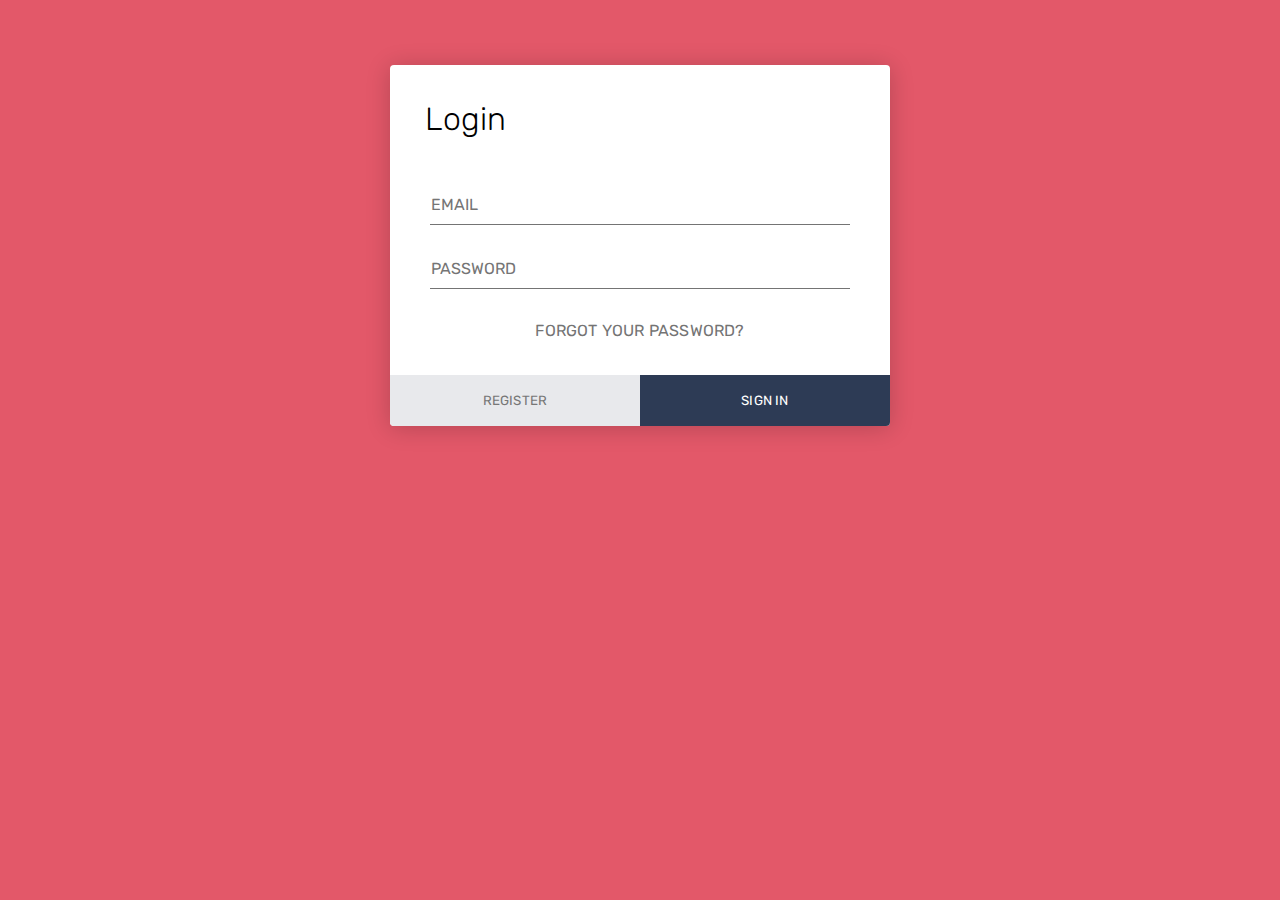
<file: login/index.html>
<!DOCTYPE html>
<html lang="en" >
<head>
  <meta charset="UTF-8">
  <title>Simple Login Form Example</title>
  <link rel='stylesheet' href='https://fonts.googleapis.com/css?family=Rubik:400,700'><link rel="stylesheet" href="./style.css">

</head>
<body>
<!-- partial:index.partial.html -->
<div class="login-form">
  <form>
    <h1>Login</h1>
    <div class="content">
      <div class="input-field">
        <input type="email" placeholder="Email" autocomplete="nope">
      </div>
      <div class="input-field">
        <input type="password" placeholder="Password" autocomplete="new-password">
      </div>
      <a href="#" class="link">Forgot Your Password?</a>
    </div>
    <div class="action">
      <button>Register</button>
      <button>Sign in</button>
    </div>
  </form>
</div>
<!-- partial -->
  <script  src="./script.js"></script>

</body>
</html>
</file>
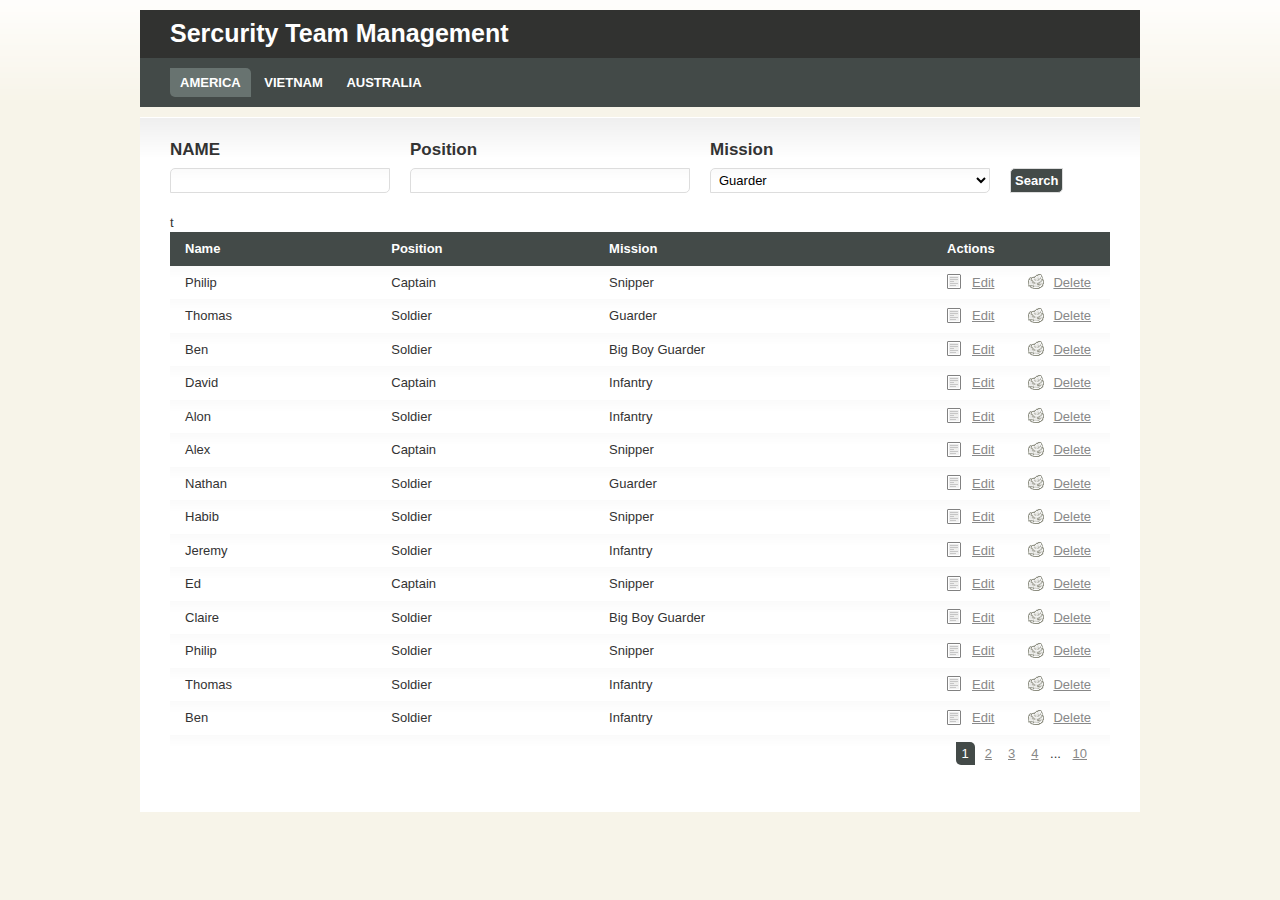
<file: adminsercuritymanagement/admin.html>
<!DOCTYPE html PUBLIC "-//W3C//DTD XHTML 1.0 Strict//EN"
	"http://www.w3.org/TR/xhtml1/DTD/xhtml1-strict.dtd">
<html xmlns="http://www.w3.org/1999/xhtml" xml:lang="en" lang="en">
	<head>
		<meta http-equiv="Content-type" content="text/html; charset=utf-8" />
		<title>Admin</title>
		<link rel="stylesheet" href="css/960.css" type="text/css" media="screen" charset="utf-8" />
		<link rel="stylesheet" href="css/template.css" type="text/css" media="screen" charset="utf-8" />
		<link rel="stylesheet" href="css/colour.css" type="text/css" media="screen" charset="utf-8" />
	</head>
	<body>
		
					<h1 id="head">Sercurity Team Management</h1>
		
		<ul id="navigation">
			<li><span class="active">AMERICA</span></li>
			<li><a href="#">VIETNAM</a></li>
			<li><a href="#">AUSTRALIA</a></li>
		</ul>
		
			<div id="content" class="container_16 clearfix">
				<div class="grid_4">
					<p>
						<label>NAME<small></small></label>
						<input type="text" />
					</p>
				</div>
				<div class="grid_5">
					<p>
						<label>Position</label>
						<input type="text" />
					</p>
				</div>
				<div class="grid_5">
					<p>
						<label>Mission</label>
						<select>
							<option>Guarder</option>
							<option>Snipper</option>
							<option>Infantry</option>
							<option>Big Boy Guarder</option>
						</select>
					</p>
				</div>
				<div class="grid_2">
					<p>
						<label>&nbsp;</label>
						<input type="submit" value="Search" />
					</p>
				</div>
				<div class="grid_16">
					<table>
						<thead>
							<tr>
								<th>Name</th>
								<th>Position</th>
								<th>Mission</th>
								<th colspan="2" width="10%">Actions</th>
							</tr>
						</thead>
						<tfoot>
							<tr>
								<td colspan="5" class="pagination">
									<span class="active curved">1</span><a href="#" class="curved">2</a><a href="#" class="curved">3</a><a href="#" class="curved">4</a> ... <a href="#" class="curved">10</a>
								</td>
							</tr>
						</tfoot>
						<tbody>
							<tr>
								<td>Philip</td>
								<td>Captain</td>
								<td>Snipper</td>
								<td><a href="#" class="edit">Edit</a></td>
								<td><a href="#" class="delete">Delete</a></td>
							</tr>
							<tr class="alt">
								<td>Thomas</td>
								<td>Soldier</td>
								<td>Guarder</td>
								<td><a href="#" class="edit">Edit</a></td>
								<td><a href="#" class="delete">Delete</a></td>
							</tr>
							<tr>
								<td>Ben</td>
								<td>Soldier</td>
								<td>Big Boy Guarder</td>
								<td><a href="#" class="edit">Edit</a></td>
								<td><a href="#" class="delete">Delete</a></td>
							</tr>
							<tr class="alt">
								<td>David</td>
								<td>Captain</td>
								<td>Infantry</td>
								<td><a href="#" class="edit">Edit</a></td>
								<td><a href="#" class="delete">Delete</a></td>
							</tr>
							<tr>
								<td>Alon</td>
								<td>Soldier</td>
								<td>Infantry</td>
								<td><a href="#" class="edit">Edit</a></td>
								<td><a href="#" class="delete">Delete</a></td>
							</tr>
							<tr class="alt">
								<td>Alex</td>
								<td>Captain</td>
								<td>Snipper</td>
								<td><a href="#" class="edit">Edit</a></td>
								<td><a href="#" class="delete">Delete</a></td>
							</tr>
							<tr>
								<td>Nathan</td>
								<td>Soldier</td>
								<td>Guarder</td>t
								<td><a href="#" class="edit">Edit</a></td>
								<td><a href="#" class="delete">Delete</a></td>
							</tr>
							<tr class="alt">
								<td>Habib</td>
								<td>Soldier</td>
								<td>Snipper</td>
								<td><a href="#" class="edit">Edit</a></td>
								<td><a href="#" class="delete">Delete</a></td>
							</tr>
							<tr>
								<td>Jeremy</td>
								<td>Soldier</td>
								<td>Infantry</td>
								<td><a href="#" class="edit">Edit</a></td>
								<td><a href="#" class="delete">Delete</a></td>
							</tr>
							<tr class="alt">
								<td>Ed</td>
								<td>Captain</td>
								<td>Snipper</td>
								<td><a href="#" class="edit">Edit</a></td>
								<td><a href="#" class="delete">Delete</a></td>
							</tr>
							<tr class="alt">
								<td>Claire</td>
								<td>Soldier	</td>
								<td>Big Boy Guarder</td>
								<td><a href="#" class="edit">Edit</a></td>
								<td><a href="#" class="delete">Delete</a></td>
							</tr>
							<tr>
								<td>Philip</td>
								<td>Soldier</td>
								<td>Snipper</td>
								<td><a href="#" class="edit">Edit</a></td>
								<td><a href="#" class="delete">Delete</a></td>
							</tr>
							<tr class="alt">
								<td>Thomas</td>
								<td>Soldier</td>
								<td>Infantry</td>
								<td><a href="#" class="edit">Edit</a></td>
								<td><a href="#" class="delete">Delete</a></td>
							</tr>
							<tr>
								<td>Ben</td>
								<td>Soldier</td>
								<td>Infantry</td>
								<td><a href="#" class="edit">Edit</a></td>
								<td><a href="#" class="delete">Delete</a></td>
							</tr>
						</tbody>
					</table>
				</div>
			</div>
		
		</div>
	</body>
</html>
</file>
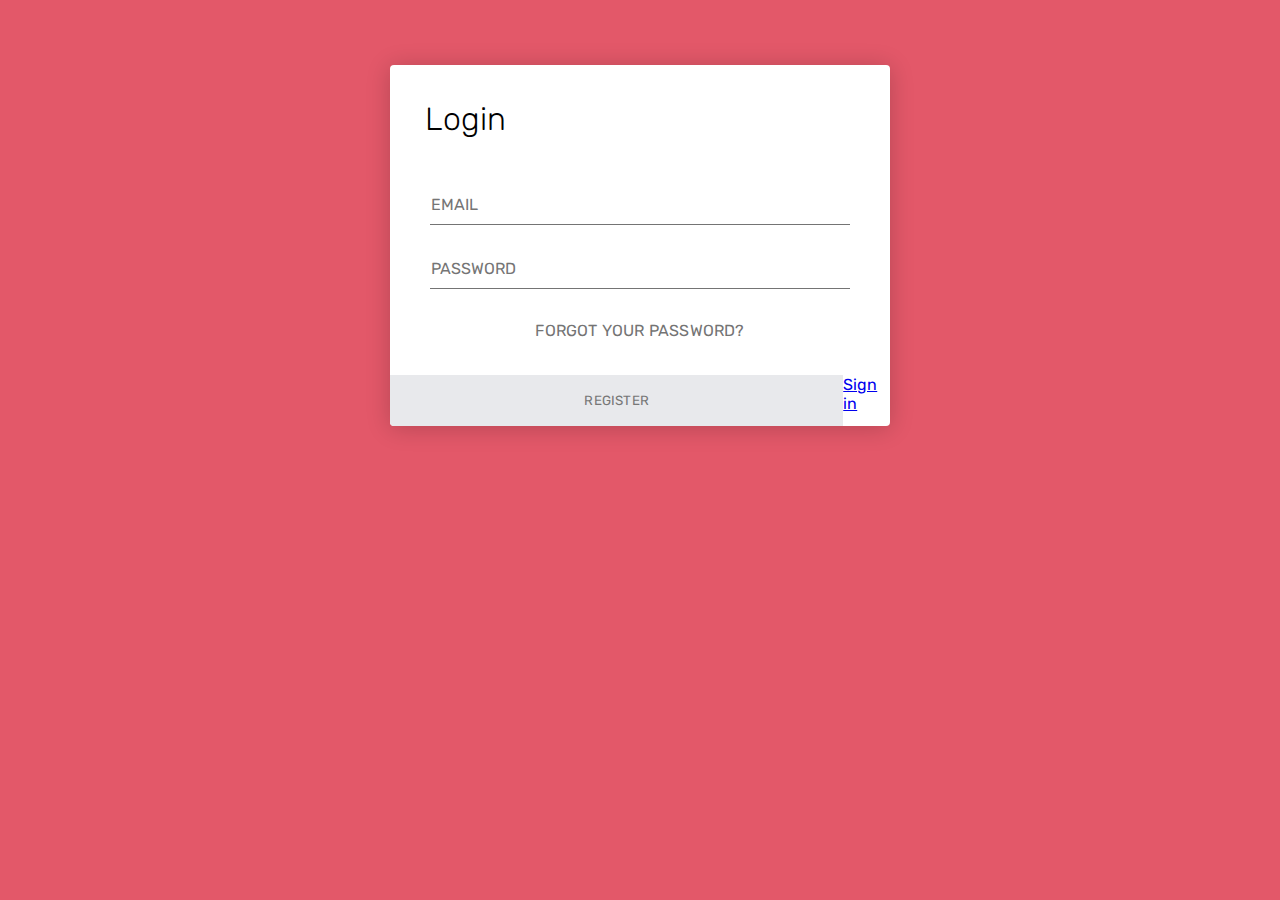
<file: login/login.html>
<!DOCTYPE html>
<html lang="en" >
<head>
  <meta charset="UTF-8">
  <title>Sercurity Adminator</title>
  <link rel='stylesheet' href='https://fonts.googleapis.com/css?family=Rubik:400,700'><link rel="stylesheet" href="./style.css">
  <link href="https://cdn.jsdelivr.net/npm/bootstrap@5.2.0-beta1/dist/css/bootstrap.min.css" rel="stylesheet" integrity="sha384-0evHe/X+R7YkIZDRvuzKMRqM+OrBnVFBL6DOitfPri4tjfHxaWutUpFmBp4vmVor" crossorigin="anonymous">
</head>
<body>
<div class="login-form">
  <form>
    <h1>Login</h1>
    <div class="content">
      <div class="input-field">
        <input type="email" placeholder="Email" autocomplete="nope">
      </div>
      <div class="input-field">
        <input type="password" placeholder="Password" autocomplete="new-password">
      </div>
      <a href="#" class="link">Forgot Your Password?</a>
    </div>
    <div class="action">
      <button>Register</button>
      <a href="../adminsercuritymanagement/admin.html" class="btn btn-primary">Sign in</a>
    </div>
  </form>
</div>
  <script  src="./script.js"></script>

</body>
</html>
</file>
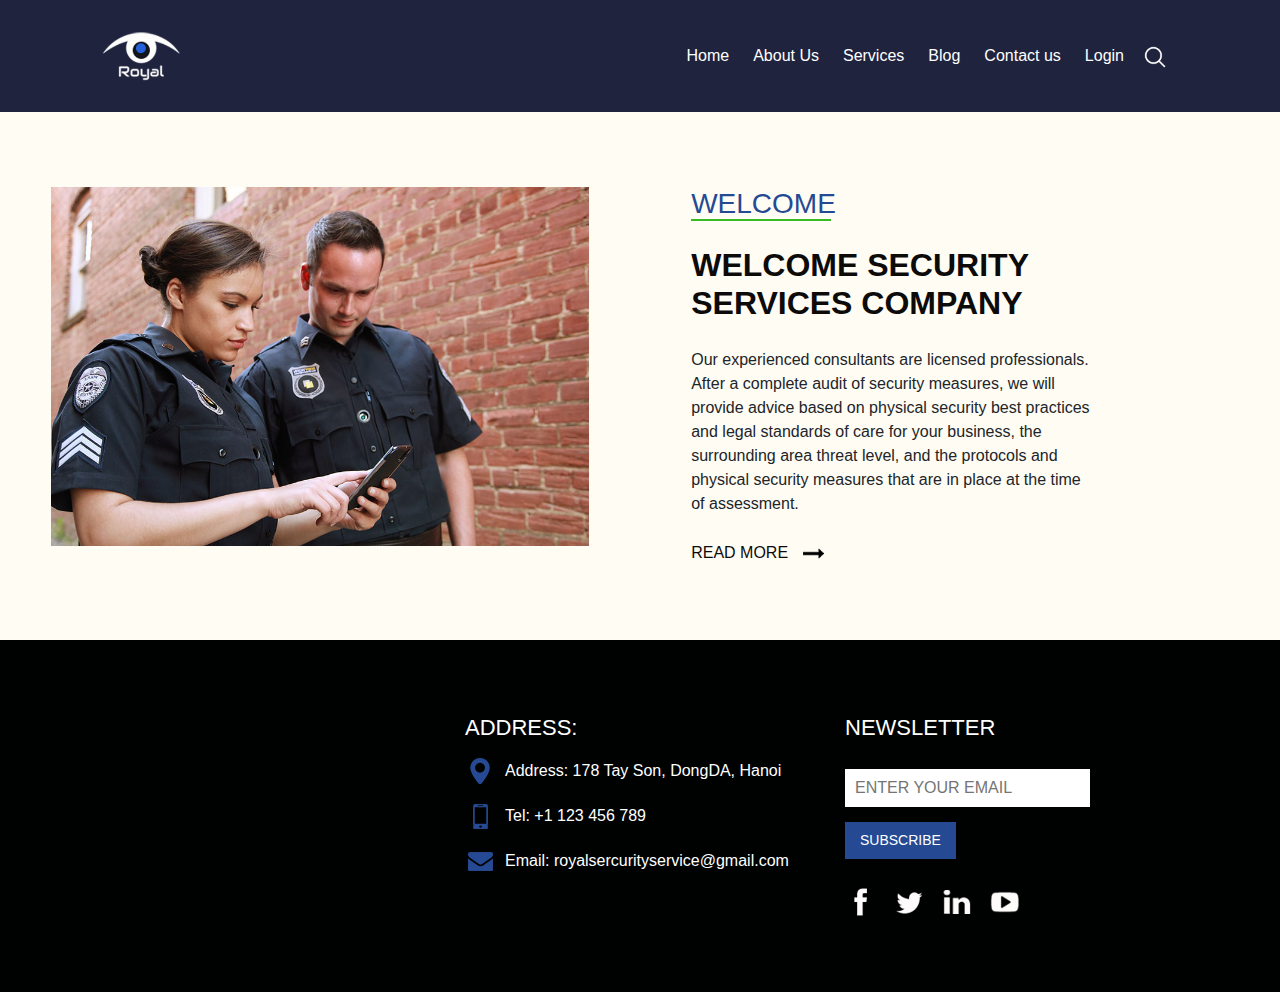
<file: sercurityservice/about.html>
<!DOCTYPE html>
<html>

<head>
  <meta charset="utf-8" />
  <meta http-equiv="X-UA-Compatible" content="IE=edge" />
  <meta name="viewport" content="width=device-width, initial-scale=1, shrink-to-fit=no" />
  <meta name="keywords" content="" />
  <meta name="description" content="" />
  <meta name="author" content="" />

  <title>Royal</title>

  <link rel="stylesheet" type="text/css" href="https://cdnjs.cloudflare.com/ajax/libs/OwlCarousel2/2.1.3/assets/owl.carousel.min.css" />
  <link rel="stylesheet" type="text/css" href="css/bootstrap.css" />
  <link href="https://fonts.googleapis.com/css?family=Open+Sans:300,400,600,700|Roboto:400,500&display=swap" hrel="stylesheet" />
  <link href="css/style.css" rel="stylesheet" />
  <link href="css/responsive.css" rel="stylesheet" />
</head>

<body>
  <!-- header -->
  <header class="header_section">
    <div class="container">
      <nav class="navbar navbar-expand-lg custom_nav-container ">
        <a class="navbar-brand" href="#">
          <div class="logo_box">
            <img src="images/logo.png" alt="" />
          </div>
        </a>
        <button class="navbar-toggler" type="button" data-toggle="collapse" data-target="#navbarSupportedContent"
          aria-controls="navbarSupportedContent" aria-expanded="false" aria-label="Toggle navigation">
          <span class="navbar-toggler-icon"></span>
        </button>

        <div class="collapse navbar-collapse" id="navbarSupportedContent">
          <ul class="navbar-nav ml-auto mr-2">
            <li class="nav-item active">
              <a class="nav-link" href="index.html">Home <span class="sr-only">(current)</span></a>
            </li>
            <li class="nav-item">
              <a class="nav-link" href="about.html">About Us </a>
            </li>
            <li class="nav-item">
              <a class="nav-link" href="service.html">Services</a>
            </li>
            <li class="nav-item">
              <a class="nav-link" href="blog.html">Blog</a>
            </li>
            <li class="nav-item">
              <a class="nav-link" href="contact.html">Contact us</a>
            </li>
            <li class="nav-item">
              <a class="nav-link" href="#">Login </a>
            </li>
          </ul>
          <form class="form-inline my-2 my-lg-0">
            <input class="form-control nav_search-input mr-sm-2 d-none" type="search" placeholder="Search"
              aria-label="Search" value="" />
            <button class="btn  my-2 my-sm-0 nav_search-btn" type="submit"></button>
          </form>
        </div>
      </nav>
    </div>
  </header>
 
  <section class="welcome_section layout_padding">
    <div class="container-fluid">
      <div class="row">
        <div class=" col-md-6">
          <div>
            <img class="img-fluid" src="images/welcome.jpg" alt="" />
          </div>
        </div>
        <div class=" col-md-6">
          <div class="welcome_detail">
            <h3>
              Welcome
            </h3>
            <h2>
              Welcome security services Company
            </h2>
            <p>
              Our experienced consultants are licensed professionals. After a complete audit of security measures, we will provide advice based on physical security best practices and legal standards of care for your business, the surrounding area threat level, and the protocols and physical security measures that are in place at the time of assessment.
            </p>
            <div class="welcome_detail-btn">
              <a href="">
                <span>
                  Read More
                </span>
                <img src="images/arrow-black.png" alt="" class="ml-2" />
              </a>
            </div>
          </div>
        </div>
      </div>
    </div>
  </section>

  <section class="info_section layout_padding">
    <div class="container">
      <div class="row">
        <div class=" col-md-4 info_detail">
          <div>
          </div>
        </div>
        <div class=" col-md-4 address_container">
          <div>
            <h3>
              Address:
            </h3>
            <div class="address_link-container">
              <a href="">
                <img src="images/location.png" alt="">
                <span> Address: 178 Tay Son, DongDA, Hanoi
                </span>
              </a>
              <a href="">
                <img src="images/phone.png" alt="">
                <span> Tel: +1 123 456 789
                </span>
              </a>
              <a href="">
                <img src="images/mail.png" alt="">
                <span>
                  Email: royalsercurityservice@gmail.com
                </span>
              </a>
            </div>
          </div>
        </div>
        <div class=" col-md-4 news_container">
          <div>
            <div>
              <h3>
                newsletter

              </h3>
              <form action="">
                <input type="email" placeholder="ENTER YOUR EMAIL">
                <div>
                  <button type="submit">
                    Subscribe
                  </button>
                </div>
              </form>
            </div>
            <div class="social_container">
              <div>
                <img src="images/fb.png" alt="">
              </div>
              <div>
                <img src="images/twitter.png" alt="">
              </div>
              <div>
                <img src="images/linkedin.png" alt="">
              </div>
              <div>
                <img src="images/youtube.png" alt="">
              </div>
            </div>
          </div>
        </div>
      </div>
    </div>
</body>
</html>
</file>
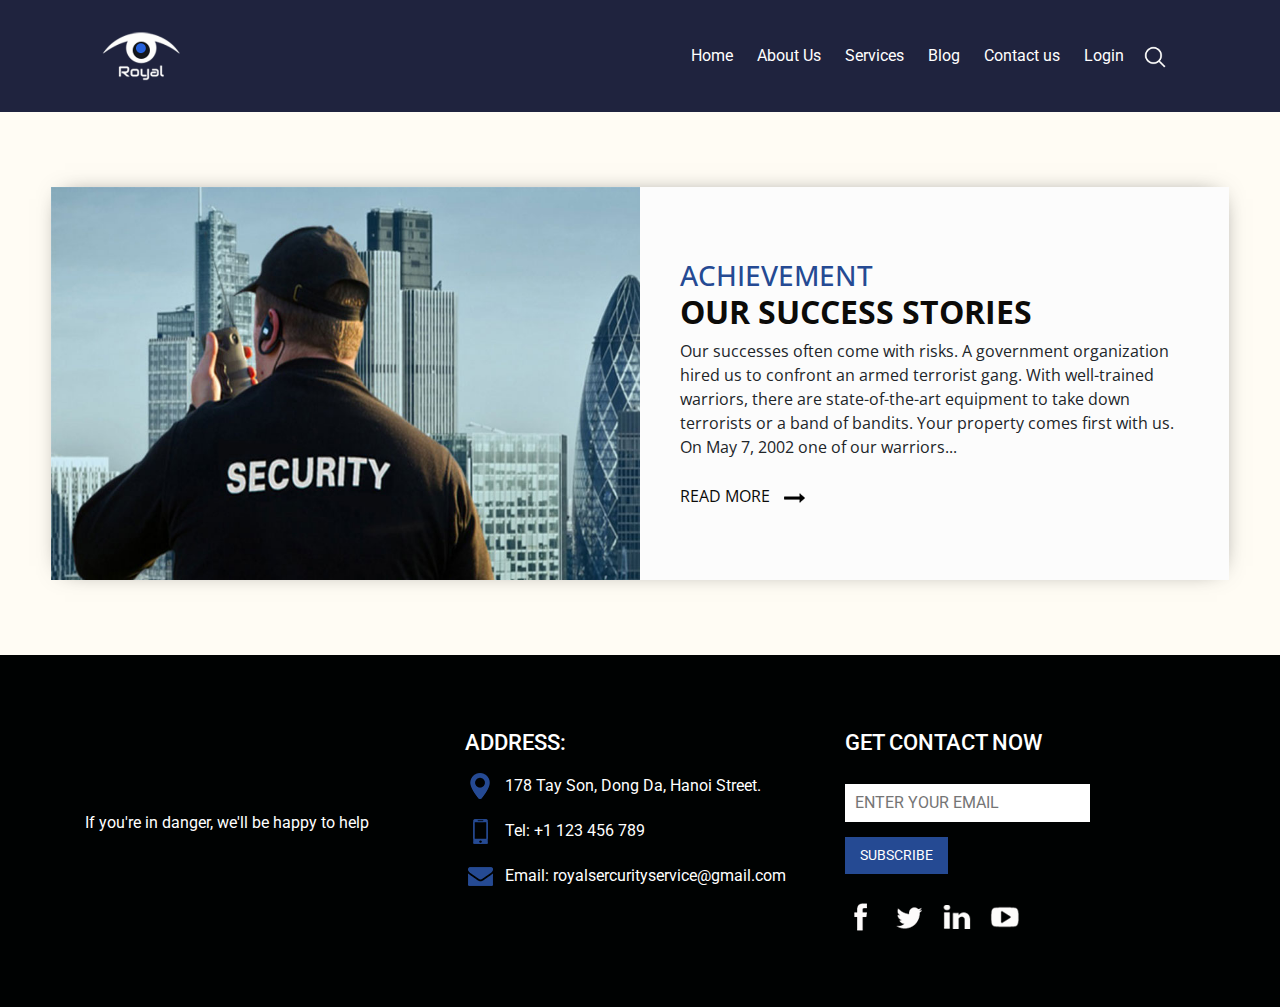
<file: sercurityservice/blog.html>
<!DOCTYPE html>
<html>

<head>
  <meta charset="utf-8" />
  <meta http-equiv="X-UA-Compatible" content="IE=edge" />
  <meta name="viewport" content="width=device-width, initial-scale=1, shrink-to-fit=no" />
  <meta name="keywords" content="" />
  <meta name="description" content="" />
  <meta name="author" content="" />

  <title>Royal</title>
  <link rel="stylesheet" type="text/css"href="https://cdnjs.cloudflare.com/ajax/libs/OwlCarousel2/2.1.3/assets/owl.carousel.min.css" />
  <link rel="stylesheet" type="text/css" href="css/bootstrap.css" />
  <link href="https://fonts.googleapis.com/css?family=Open+Sans:300,400,600,700|Roboto:400,500&display=swap"
    rel="stylesheet" />
  <link href="css/style.css" rel="stylesheet" />
  <link href="css/responsive.css" rel="stylesheet" />
</head>

<body>
  <header class="header_section">
    <div class="container">
      <nav class="navbar navbar-expand-lg custom_nav-container ">
        <a class="navbar-brand" href="#">
          <div class="logo_box">
            <img src="images/logo.png" alt="" />
          </div>
        </a>
        <button class="navbar-toggler" type="button" data-toggle="collapse" data-target="#navbarSupportedContent"
          aria-controls="navbarSupportedContent" aria-expanded="false" aria-label="Toggle navigation">
          <span class="navbar-toggler-icon"></span>
        </button>

        <div class="collapse navbar-collapse" id="navbarSupportedContent">
          <ul class="navbar-nav ml-auto mr-2">
            <li class="nav-item active">
              <a class="nav-link" href="index.html">Home <span class="sr-only">(current)</span></a>
            </li>
            <li class="nav-item">
              <a class="nav-link" href="about.html">About Us </a>
            </li>
            <li class="nav-item">
              <a class="nav-link" href="service.html">Services</a>
            </li>
            <li class="nav-item">
              <a class="nav-link" href="blog.html">Blog</a>
            </li>
            <li class="nav-item">
              <a class="nav-link" href="contact.html">Contact us</a>
            </li>
            <li class="nav-item">
              <a class="nav-link" href="#">Login </a>
            </li>
          </ul>
          <form class="form-inline my-2 my-lg-0">
            <input class="form-control nav_search-input mr-sm-2 d-none" type="search" placeholder="Search"
              aria-label="Search" value="" />
            <button class="btn  my-2 my-sm-0 nav_search-btn" type="submit"></button>
          </form>
        </div>
      </nav>
    </div>
  </header>

  <div class="layout_padding">

    <section class="layout_padding story_section ">
      <div class="container-fluid">
        <div class="row">
          <div class=" col-md-6">
            <div>
              <img class="img-fluid" src="images/security.jpg" alt="" />
            </div>
          </div>
          <div class=" col-md-6">
            <div class="story_detail">
              <h3>
                ACHIEVEMENT
              </h3>
              <h2>
                OUR Success Stories
              </h2>
              <p>
                Our successes often come with risks. A government organization hired us to confront an armed terrorist gang. With well-trained warriors, there are state-of-the-art equipment to take down terrorists or a band of bandits. Your property comes first with us. On May 7, 2002 one of our warriors...
              </p>
              <div class="story_detail-btn">
                <a href="">
                  <span>
                    Read More
                  </span>
                  <img src="images/arrow-black.png" alt="" class="ml-2" />
                </a>
              </div>
            </div>
          </div>
        </div>
      </div>
    </section>
  </div>

  <section class="info_section layout_padding">
    <div class="container">
      <div class="row">
        <div class=" col-md-4 info_detail">
          <div>
            <p>
              If you're in danger, we'll be happy to help
            </p>
          </div>
        </div>
        <div class=" col-md-4 address_container">
          <div>
            <h3>
              Address:
            </h3>
            <div class="address_link-container">
              <a href="">
                <img src="images/location.png" alt="">
                <span> 178 Tay Son, Dong Da, Hanoi Street.
                </span>
              </a>
              <a href="">
                <img src="images/phone.png" alt="">
                <span> Tel: +1 123 456 789
                </span>
              </a>
              <a href="">
                <img src="images/mail.png" alt="">
                <span>
                  Email: royalsercurityservice@gmail.com
                </span>
              </a>
            </div>
          </div>
        </div>
        <div class=" col-md-4 news_container">
          <div>
            <div>
              <h3>
                GET CONTACT NOW

              </h3>
              <form action="">
                <input type="email" placeholder="ENTER YOUR EMAIL">
                <div>
                  <button type="submit">
                    Subscribe
                  </button>
                </div>
              </form>
            </div>
            <div class="social_container">
              <div>
                <img src="images/fb.png" alt="">
              </div>
              <div>
                <img src="images/twitter.png" alt="">
              </div>
              <div>
                <img src="images/linkedin.png" alt="">
              </div>
              <div>
                <img src="images/youtube.png" alt="">
              </div>
            </div>
          </div>
        </div>
      </div>
    </div>
  </section>


</body>

</html>
</file>
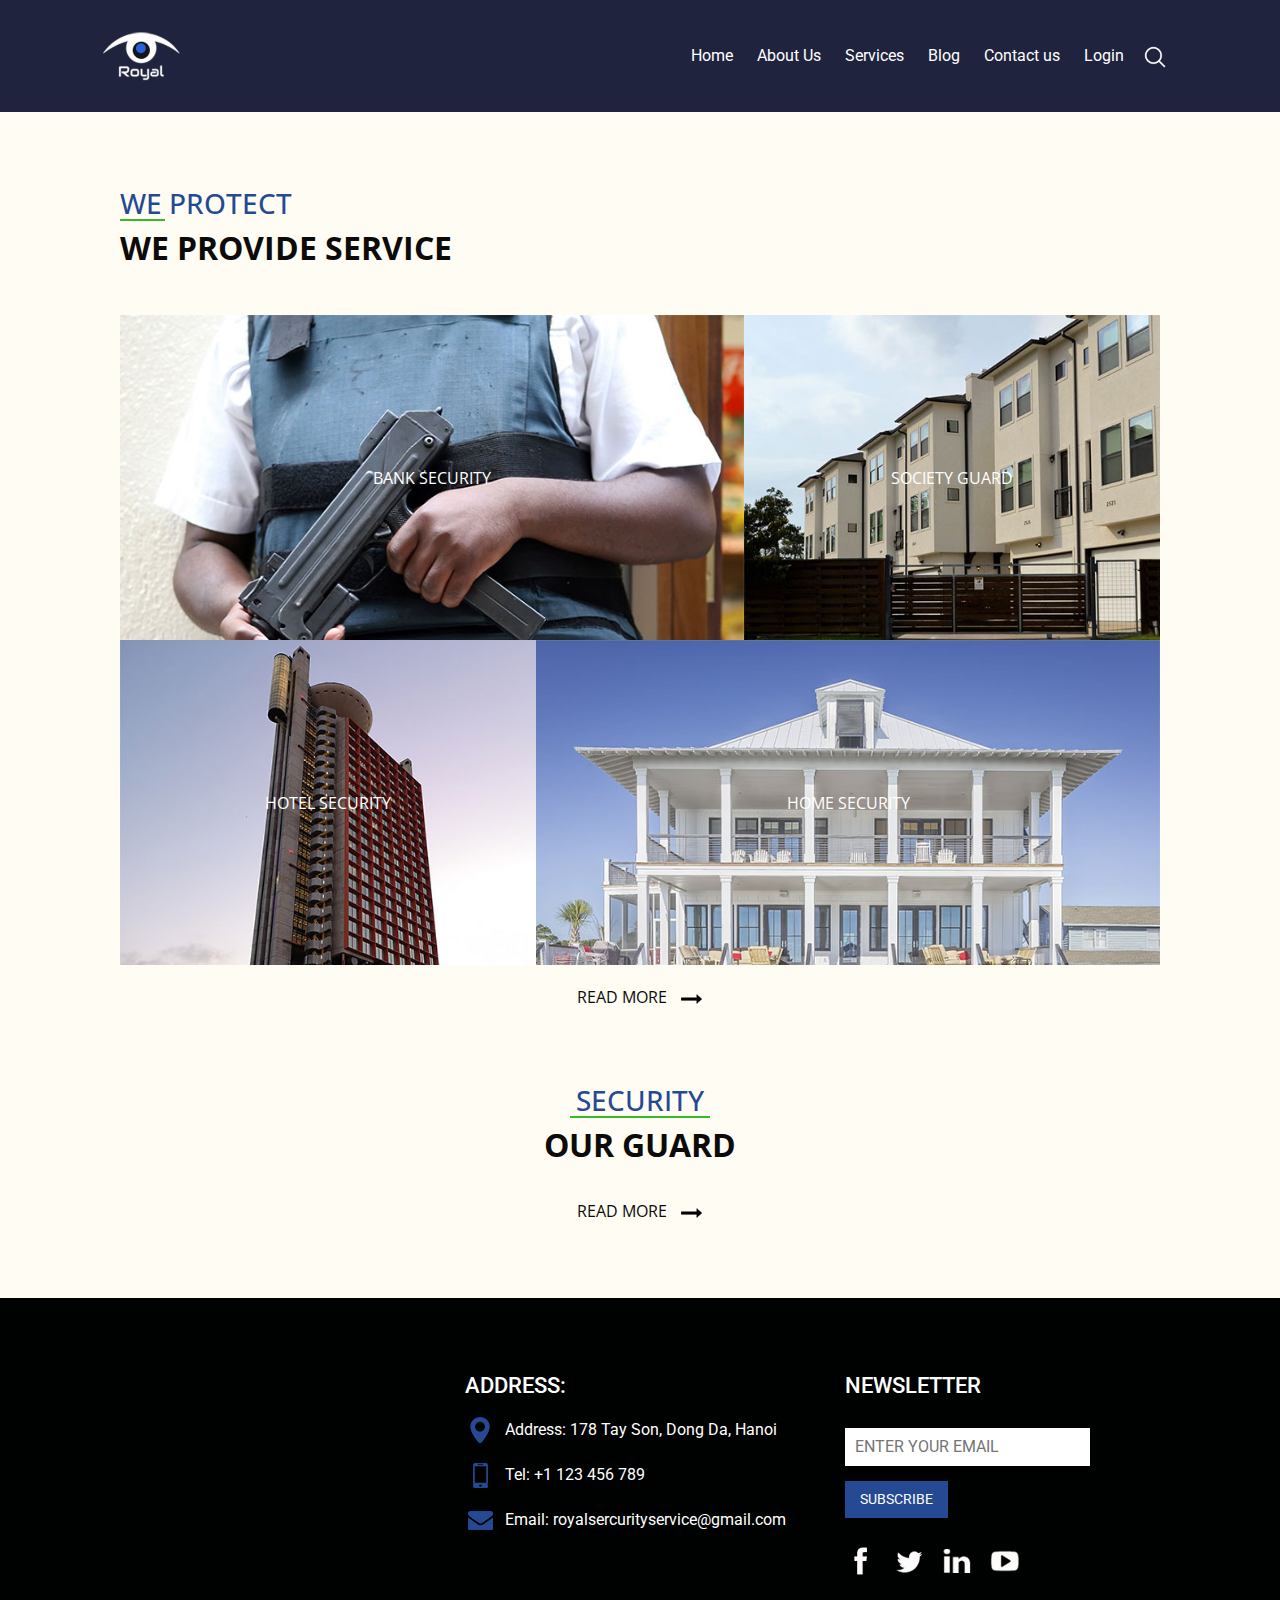
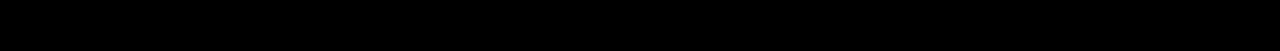
<file: sercurityservice/service.html>
<!DOCTYPE html>
<html>

<head>
  <meta charset="utf-8" />
  <meta http-equiv="X-UA-Compatible" content="IE=edge" />
  <meta name="viewport" content="width=device-width, initial-scale=1, shrink-to-fit=no" />
  <meta name="keywords" content="" />
  <meta name="description" content="" />
  <meta name="author" content="" />

  <title>Royal</title>

  <link rel="stylesheet" type="text/css"
    href="https://cdnjs.cloudflare.com/ajax/libs/OwlCarousel2/2.1.3/assets/owl.carousel.min.css" />
  <link rel="stylesheet" type="text/css" href="css/bootstrap.css" />
  <link href="https://fonts.googleapis.com/css?family=Open+Sans:300,400,600,700|Roboto:400,500&display=swap" rel="stylesheet" />
  <link href="css/style.css" rel="stylesheet" />
  <link href="css/responsive.css" rel="stylesheet" />
</head>

<body>
  <header class="header_section">
    <div class="container">
      <nav class="navbar navbar-expand-lg custom_nav-container ">
        <a class="navbar-brand" href="#">
          <div class="logo_box">
            <img src="images/logo.png" alt="" />
          </div>
        </a>
        <button class="navbar-toggler" type="button" data-toggle="collapse" data-target="#navbarSupportedContent"
          aria-controls="navbarSupportedContent" aria-expanded="false" aria-label="Toggle navigation">
          <span class="navbar-toggler-icon"></span>
        </button>

        <div class="collapse navbar-collapse" id="navbarSupportedContent">
          <ul class="navbar-nav ml-auto mr-2">
            <li class="nav-item active">
              <a class="nav-link" href="index.html">Home <span class="sr-only">(current)</span></a>
            </li>
            <li class="nav-item">
              <a class="nav-link" href="about.html">About Us </a>
            </li>
            <li class="nav-item">
              <a class="nav-link" href="service.html">Services</a>
            </li>
            <li class="nav-item">
              <a class="nav-link" href="blog.html">Blog</a>
            </li>
            <li class="nav-item">
              <a class="nav-link" href="contact.html">Contact us</a>
            </li>
            <li class="nav-item">
              <a class="nav-link" href="#">Login </a>
            </li>
          </ul>
          <form class="form-inline my-2 my-lg-0">
            <input class="form-control nav_search-input mr-sm-2 d-none" type="search" placeholder="Search"
              aria-label="Search" value="" />
            <button class="btn  my-2 my-sm-0 nav_search-btn" type="submit"></button>
          </form>
        </div>
      </nav>
    </div>
  </header>





  <section class="service_section layout_padding-top">
    <div class="container">
      <div class="service_detail">
        <h3>
          We protect
        </h3>
        <h2>
          we provide service
        </h2>
      </div>
      <div class="service_img-container">
        <div class="service_img-box i-box-1">
          <a href=""> Bank security</a>
        </div>
        <div class="service_img-box i-box-2">
          <a href="">society Guard </a>
        </div>
        <div class="service_img-box i-box-3">
          <a href="">Hotel Security </a>
        </div>
        <div class="service_img-box i-box-4">
          <a href=""> Home security</a>
        </div>
      </div>
      <div class="service_btn">
        <a href="">
          <span>
            Read More
          </span>
          <img src="images/arrow-black.png" alt="" class="ml-2" />
        </a>
      </div>
    </div>
  </section>
  <!-- end service section -->

  <!-- security section -->

  <section class="security_section layout_padding">
    <h3>
      Security


    </h3>
    <h2>
      Our Guard
    </h2>
    <div class="security_container">
      <div class="carousel-wrap">
        <div class="owl-carousel">
          <div class="item">
            <div class="security_img-box i-box-1">
              <a href=""> View More</a>
            </div>
          </div>
          <div class="item">
            <div class="security_img-box i-box-2">
              <a href=""> View More</a>
            </div>
          </div>
          <div class="item">
            <div class="security_img-box i-box-3">
              <a href=""> View More</a>
            </div>
          </div>

        </div>
      </div>
    </div>
    <div class="security_btn">
      <a href="">
        <span>
          Read More
        </span>
        <img src="images/arrow-black.png" alt="" class="ml-2" />
      </a>
    </div>
  </section>
  <!-- end security section -->






  <!-- info section -->
  <section class="info_section layout_padding">
    <div class="container">
      <div class="row">
        <div class=" col-md-4 info_detail">
          <div>
          </div>
        </div>
        <div class=" col-md-4 address_container">
          <div>
            <h3>
              Address:
            </h3>
            <div class="address_link-container">
              <a href="">
                <img src="images/location.png" alt="">
                <span> Address: 178 Tay Son, Dong Da, Hanoi
                </span>
              </a>
              <a href="">
                <img src="images/phone.png" alt="">
                <span> Tel: +1 123 456 789
                </span>
              </a>
              <a href="">
                <img src="images/mail.png" alt="">
                <span>
                  Email: royalsercurityservice@gmail.com
                </span>
              </a>
            </div>
          </div>
        </div>
        <div class=" col-md-4 news_container">
          <div>
            <div>
              <h3>
                newsletter

              </h3>
              <form action="">
                <input type="email" placeholder="ENTER YOUR EMAIL">
                <div>
                  <button type="submit">
                    Subscribe
                  </button>
                </div>
              </form>
            </div>
            <div class="social_container">
              <div>
                <img src="images/fb.png" alt="">
              </div>
              <div>
                <img src="images/twitter.png" alt="">
              </div>
              <div>
                <img src="images/linkedin.png" alt="">
              </div>
              <div>
                <img src="images/youtube.png" alt="">
              </div>
            </div>
          </div>
        </div>
      </div>
    </div>
  </section>

</body>

</html>
</file>
<file: login/style.css>
* {
  margin: 0;
  padding: 0;
  box-sizing: border-box;
  -webkit-font-smoothing: antialiased;
}

body {
  background: #e35869;
  font-family: 'Rubik', sans-serif;
}

.login-form {
  background: #fff;
  width: 500px;
  margin: 65px auto;
  display: -webkit-box;
  display: flex;
  -webkit-box-orient: vertical;
  -webkit-box-direction: normal;
          flex-direction: column;
  border-radius: 4px;
  box-shadow: 0 2px 25px rgba(0, 0, 0, 0.2);
}
.login-form h1 {
  padding: 35px 35px 0 35px;
  font-weight: 300;
}
.login-form .content {
  padding: 35px;
  text-align: center;
}
.login-form .input-field {
  padding: 12px 5px;
}
.login-form .input-field input {
  font-size: 16px;
  display: block;
  font-family: 'Rubik', sans-serif;
  width: 100%;
  padding: 10px 1px;
  border: 0;
  border-bottom: 1px solid #747474;
  outline: none;
  -webkit-transition: all .2s;
  transition: all .2s;
}
.login-form .input-field input::-webkit-input-placeholder {
  text-transform: uppercase;
}
.login-form .input-field input::-moz-placeholder {
  text-transform: uppercase;
}
.login-form .input-field input:-ms-input-placeholder {
  text-transform: uppercase;
}
.login-form .input-field input::-ms-input-placeholder {
  text-transform: uppercase;
}
.login-form .input-field input::placeholder {
  text-transform: uppercase;
}
.login-form .input-field input:focus {
  border-color: #222;
}
.login-form a.link {
  text-decoration: none;
  color: #747474;
  letter-spacing: 0.2px;
  text-transform: uppercase;
  display: inline-block;
  margin-top: 20px;
}
.login-form .action {
  display: -webkit-box;
  display: flex;
  -webkit-box-orient: horizontal;
  -webkit-box-direction: normal;
          flex-direction: row;
}
.login-form .action button {
  width: 100%;
  border: none;
  padding: 18px;
  font-family: 'Rubik', sans-serif;
  cursor: pointer;
  text-transform: uppercase;
  background: #e8e9ec;
  color: #777;
  border-bottom-left-radius: 4px;
  border-bottom-right-radius: 0;
  letter-spacing: 0.2px;
  outline: 0;
  -webkit-transition: all .3s;
  transition: all .3s;
}
.login-form .action button:hover {
  background: #d8d8d8;
}
.login-form .action button:nth-child(2) {
  background: #2d3b55;
  color: #fff;
  border-bottom-left-radius: 0;
  border-bottom-right-radius: 4px;
}
.login-form .action button:nth-child(2):hover {
  background: #3c4d6d;
}
</file>
<file: adminsercuritymanagement/css/template.css>
.center {
	text-align:center;
}

ol {
	padding:10px;
	margin:0;
}

caption {
	padding:4px;
}

/* Common */

#content {
	margin-right:auto;
	margin-left:auto;
	width:1000px;
}

.login {
	margin-left:auto;
	margin-right:auto;
}

.login > div {
	width:360px !important;
}

#content {
	width:960px;
	position:relative;
	zoom:1;
}

.date td a {
	display:inline-block;
	padding:3px 8px;
}

.date th, .date td {
	text-align:center;
	padding:3px;
}

/* Box */

.box {
	font-size:13px;
	margin:0 0 10px 0;
	position:relative;
	border:1px solid;
}

.box h2, .box p, .box table {
	margin:0;
}

.box h2 {
	-moz-border-radius-topleft:5px;
	-moz-border-radius-topright:5px;
	-webkit-border-top-left-radius:5px;
	-webkit-border-top-right-radius:5px;
	padding:2px 10px;
	cursor:move;
}

.utils a {
	position:absolute;
	top:5px;
	right:10px;
	border:1px solid;
	padding:4px 8px;
}

.box p {
	padding:10px;
}

/* Typography */

label, #navigation, .error, .success, input[type="submit"], input[type="reset"]  {
	font-weight:bold;
}

h1, h2, h3, h4, h5, h6 {
	border-bottom:1px solid;
}

a:hover {
	text-decoration:none;
}

a.edit, a.delete {
	padding-left:25px;
	background-repeat:no-repeat;
	background-position:left center;
}
a {
	padding:4px;
}

/* Table styling */

table {
	width:100%;
}

th, td {
	padding:7px 15px;
	text-align:left;
}

/* Header */

#head {
	-moz-border-radius-topright:10px;
	border:0;
	margin:10px auto 0 auto;
	padding:5px 30px;
	width:940px;
}

/* Nagivation */

#navigation {
	-moz-border-radius-bottomleft:10px;
	margin:0 auto 10px auto;
	padding:10px 30px;
	width:940px;
}

#navigation > li {
	display:inline;
	margin:0
}

#navigation > li > a, #navigation > li > span {
	display:inline-block;
	padding:5px 10px;
	text-decoration:none;
}

/* Content */

#content {
	padding:20px;
	-moz-border-radius-topleft: 10px;
	-moz-border-radius-bottomright: 10px;
}

#foot {
	padding:5px 30px;
	width:940px;
	margin:10px auto;
	-moz-border-radius-topright: 10px;
	-moz-border-radius-bottomleft: 10px;
}

.curved, #navigation a, #navigation span, .error, .success, .box, .utils a {
	-moz-border-radius-bottomleft:5px;
	-moz-border-radius-topright:5px;
	-webkit-border-bottom-left-radius:5px;
	-webkit-border-top-right-radius:5px;
}

.curved-alt, input, textarea, select, .box, .date td a, .utils a  {
	-moz-border-radius-bottomright:5px;
	-moz-border-radius-topleft:5px;
	-webkit-border-bottom-right-radius:5px;
	-webkit-border-top-left-radius:5px;
}

/* Forms */

label {
	display:block;
	font-size:17px;
	margin:0 0 5px;
	position:relative;
}

small {
	font-size:12px;
	font-weight:normal;
	padding-left:10px;
}

input, textarea, select{
	border:1px solid;
	font-family:inherit;
	font-size:inherit;
	padding:4px;
}

select {
	padding-top:3px;
	padding-bottom:3px;
}

input[type="submit"], input[type="reset"] {
	cursor:pointer;
	width:auto !important;
}

/* Error and Success messages */
.error, .success {
	padding:4px 8px;
}

/* Pagination */
.pagination {
	text-align:right;
}
.pagination a, .pagination span {
	display:inline-block;
	margin:0 2px;
	padding:2px 6px;
}
</file>
<file: adminsercuritymanagement/css/colour.css>
body {
	background:#F7F4E9 url(body.png) repeat-x top center;
}
small {
	color:#888
}

th,#navigation,.active,input[type=submit],.pagination a:hover,.date td a:hover {
	background:#434A48;
	color:#fff
}

select, textarea, input, td, #content, #foot {
	background:#fff url(gradient.png) repeat-x 0 -28px
}
tr {
	background-position:0 -18px;
}
#content {
	background-position:0 1px;
}

.active, th, #head, #navigation a, input[type=submit] {
	color:#fff;
}

input, select, textarea {
	border-color:#ddd
}

h1,h2,h3,h4,h5,h6 {
	border-color:#ddd
}

a {
	color:#888
}
a.edit {
	background-image:url(edit.png)
}
a.delete {
	background-image:url(trash.png)
}

#head {
	background:#313230
}

#navigation a:hover {
	background:#383E3C
}
#navigation .active {
	background:#687370
}

.box,.box > .utils a {
	background:#fff;
	border-color:#eee
}
.box > h2 {
	background:url(box-h2.png) repeat-x bottom center #fff
}

.error,.success,.info,.error a,.success a,.info a {
	color:#fff
}
.error {
	background:#901830
}
.success {
	background:#C2EFC2
}

.glow-sortable-dropindicator {
	background:#eee
}
</file>
<file: sercurityservice/css/style.css>
body {
  font-family: "Open Sans", sans-serif;
  background-color: #fffcf4;
}

.layout_padding {
  padding: 75px 0;
}

.layout_padding-top {
  padding-top: 75px;
}

.layout_padding-bottom {
  padding-bottom: 75px;
}



.header_section {
  font-family: "Roboto", sans-serif;
  background-color: #1f233e;
  color: #fff;
  min-height: 90px;
  padding: 1% 0;
}

.custom_nav-container.navbar-expand-lg .navbar-nav .nav-link {
  color: #fff;
  padding-left: 12px;
  padding-right: 12px;
}

a,
a:hover,
a:focus {
  text-decoration: none;
}

.btn,
.btn:focus {
  outline: none !important;
  box-shadow: none;
}

.custom_nav-container .navbar-toggler {
  border-color: #fff;
  outline: none;
}

.custom_nav-container .navbar-toggler .navbar-toggler-icon {
  background-image: url(../images/menu.png);
}

.custom_nav-container .nav_search-btn {
  background-image: url(../images/search-icon.png);

  background-size: 22px;
  background-repeat: no-repeat;
  background-position-y: 7px;
  width: 35px;
  height: 35px;
  padding: 0;
  border: none;
}

.navbar {
}

.nav-link:hover {
  color: #fefefe;
}

.logo_box {
  width: 80px;
}

.logo_box img {
  width: 100%;
}

.call_to_btn {
  display: inline-block;
  color: #fefefe;
  padding: 10px 35px;
  background-color: #f6bb08;
  margin-top: 5%;
  margin-bottom: 20%;
  border-radius: 0;
}

/*end header section*/

/* slider section */

.slider_section {
  height: calc(100vh - 90px);
}

.slider_section .carousel-indicators {
  top: 50%;
  left: -75px;
  transform: translateY(-50%);
  display: block;
  bottom: unset;
  right: unset;
}

.slider_section .carousel-indicators li {
  width: 16px;
  height: 16px;
  opacity: 1;
  margin: 0 auto;
}

.slider_section .carousel-indicators .active {
  width: 24px;
  height: 24px;
  background-color: #2561db;
}

.carousel-control-prev,
.carousel-control-next {
  display: none;
}

.vert .carousel-item-next.carousel-item-left,
.vert .carousel-item-prev.carousel-item-right {
  -webkit-transform: translate3d(0, 0, 0);
  transform: translate3d(0, 0, 0);
}

.vert .carousel-item-next,
.vert .active.carousel-item-right {
  -webkit-transform: translate3d(0, 100%, 0);
  transform: translate3d(0, 100% 0);
}

.vert .carousel-item-prev,
.vert .active.carousel-item-left {
  -webkit-transform: translate3d(0, -100%, 0);
  transform: translate3d(0, -100%, 0);
}

.slider_section .slider_box {
  display: flex;
  position: relative;
  height: calc(100vh - 90px);
  background-image: url(../images/banner.jpg);
  background-size: cover;
  background-repeat: no-repeat;
}

.slider_section .slider_box .fixed_company-detail {
  position: absolute;
  top: 50%;
  right: 10%;
  transform: translate(-50%, -50%);
}

.slider_section .slider_box .fixed_company-detail p {
  width: 12px;
  text-align: center;
  word-break: break-word;
  color: #fff;
  text-transform: uppercase;
}

.slider_section .slider_box .slider-detail {
  color: #fff;
  width: 60%;
  margin-top: 14%;
  margin-left: 20%;
}

.slider_section .slider_box .slider-detail .slider_detail-heading h2 {
  font-weight: 100;
  text-transform: uppercase;
}

.slider_section .slider_box .slider-detail .slider_detail-heading h1 {
  font-weight: 700;
  text-transform: uppercase;
}

.slider_section .slider_box .slider-detail .slider_detail-text {
  width: 55%;
  color: #f8fafd;
}

.slider_section .slider_box .slider-detail .slider_detail-btn {
  display: flex;
}

.slider_section .slider_box .slider-detail .slider_detail-btn a {
  margin-top: 28px;
  padding: 16px 20px;
  background-color: #2561db;
  color: #fff;
}




.welcome_section {
}

.welcome_section .col-md-6 {
  padding: 0 4%;
}

.welcome_detail {
  width: 75%;
}

.welcome_detail h2 {
  text-transform: uppercase;
  color: #0c0b09;
  font-weight: bold;
}

.welcome_detail h3 {
  text-transform: uppercase;
  color: #254a93;
  position: relative;
}

.welcome_detail h3::after {
  position: absolute;
  bottom: 0;
  left: 0;
  content: "";
  height: 1.5px;
  width: 140px;
  background-color: #36bb25;
}

.welcome_detail h2,
.welcome_detail p,
.welcome_detail .welcome_detail-btn {
  margin-top: 25px;
}

.welcome_section .welcome_detail-btn a,
.welcome_section .welcome_detail-btn a:hover {
  text-transform: uppercase;

  color: #0c0b09;
}

.welcome_section .welcome_detail-btn a img {
  width: 25px;
}



.service_section .container {
  padding: 0 50px;
}

.service_detail h2 {
  text-transform: uppercase;
  color: #0c0b09;
  font-weight: bold;
}

.service_detail h3 {
  text-transform: uppercase;
  color: #254a93;
  position: relative;
}

.service_detail h3::after {
  position: absolute;
  bottom: 0;
  left: 0;
  content: "";
  height: 1.5px;
  width: 45px;
  background-color: #36bb25;
}

.service_section .service_img-container {
  display: flex;
  flex-wrap: wrap;
  padding-top: 40px;
}

.service_section .service_img-container .service_img-box {
  display: flex;
  justify-content: center;
  align-items: center;
  min-width: 300px;
  height: 325px;
  background-size: cover;
}

.service_img-container .service_img-box.i-box-1 {
  width: 60%;
  background-image: url(../images/s-1.jpg);
}

.service_img-container .service_img-box.i-box-2 {
  width: 40%;
  background-image: url(../images/s-2.jpg);
}

.service_img-container .service_img-box.i-box-3 {
  width: 40%;
  background-image: url(../images/s-3.jpg);
}

.service_img-container .service_img-box.i-box-4 {
  width: 60%;
  background-image: url(../images/s-4.jpg);
}

.service_section .service_img-container a,
.service_section .service_img-container a:hover {
  color: #fff;
  text-transform: uppercase;
  padding: 15px 40px;
}

.service_section .service_img-container .service_img-box:hover {
  cursor: pointer;
}

.service_section .service_img-container .service_img-box:hover a {
  background-color: #2561db;
}

.service_btn {
  margin-top: 20px;
  display: flex;
  justify-content: center;
}

.service_btn a,
.service_btn a:hover {
  text-transform: uppercase;

  color: #0c0b09;
}

.service_btn a img {
  width: 25px;
}

.security_section {
}

.security_section h2 {
  text-transform: uppercase;
  color: #0c0b09;
  font-weight: bold;
  text-align: center;
  margin-bottom: 35px;
}

.security_section h3 {
  text-transform: uppercase;
  color: #254a93;
  position: relative;
  text-align: center;
}

.security_section h3::after {
  position: absolute;
  bottom: 0;
  left: 50%;
  transform: translateX(-50%);
  content: "";
  height: 1.5px;
  width: 140px;
  background-color: #36bb25;
}

.security_section .security_container {
  width: 90%;
  margin: 0 auto;
}

.security_section .security_img-box {
  display: flex;
  justify-content: center;
  align-items: center;
  background-size: cover;
  width: 300px;
  height: 490px;
  margin: 0 auto;
  z-index: 999;
}

.security_section .security_img-box.i-box-1 {
  background-image: url(../images/security-1.jpg);
}

.security_section .security_img-box.i-box-2 {
  background-image: url(../images/security-2.jpg);
}

.security_section .security_img-box.i-box-3 {
  background-image: url(../images/security-3.jpg);
}

.security_section .security_img-box a {
  display: none;
  opacity: 0;
  text-transform: uppercase;
  padding: 8px 12px;
  border: 1.5px solid #f0f0f0;
  color: #fff;
}

.security_section .security_img-box:hover a {
  display: inline-block;
  opacity: 1;
}

.security_btn {
  margin-top: 20px;
  display: flex;
  justify-content: center;
}

.security_btn a,
.security_btn a:hover {
  text-transform: uppercase;

  color: #0c0b09;
}

.security_btn a img {
  width: 25px;
}

.owl-carousel .owl-nav,
.owl-carousel .owl-nav.disabled {
  display: flex;
  justify-content: space-between;
  width: 100%;
  z-index: 0;
}

.owl-carousel .owl-nav .owl-next,
.owl-carousel .owl-nav .owl-prev {
  position: absolute;
  top: 50%;
  background-color: #254a93;
  width: 70px;
  height: 40px;
  background-repeat: no-repeat;
  background-size: 22px;
  background-position: 50%;
  transform: translateY(-50%);
}

.owl-carousel .owl-nav .owl-next {
  right: -25px;
  background-image: url(../images/right-arrow.png);
}

.owl-carousel .owl-nav .owl-prev {
  left: -25px;
  background-image: url(../images/left-arrow.png);
}


.story_section {
  padding: 0 4%;
}

.story_section .container-fluid {
  -webkit-box-shadow: 1px -1px 24px -13px rgba(0, 0, 0, 0.75);
  -moz-box-shadow: 1px -1px 24px -13px rgba(0, 0, 0, 0.75);
  box-shadow: 1px -1px 24px -13px rgba(0, 0, 0, 0.75);
}

.story_section .col-md-6 {
  padding: 0;
  display: flex;
  align-items: center;
  background-color: #fcfcfc;
}

.story_detail {
  margin-left: 40px;
}

.story_detail h2 {
  text-transform: uppercase;
  color: #0c0b09;
  font-weight: bold;
}

.story_detail h3 {
  text-transform: uppercase;
  color: #254a93;

  margin: 0;
}

.story_detail {
  width: 85%;
}

.story_detail .story_detail-btn {
  margin-top: 25px;
}

.story_section .story_detail-btn a,
.story_section .story_detail-btn a:hover {
  text-transform: uppercase;

  color: #0c0b09;
}

.story_section .story_detail-btn a img {
  width: 25px;
}

.contact_form-container {
  background-image: url(../images/guards.jpg);
}

.contact_form-container form {
  display: flex;
  flex-direction: column;
  align-items: flex-start;
}

.contact_form-container .contact_box {
  background-color: #fff;
  padding: 35px 40px;
  width: 50%;
  height: 60%;
  margin: 100px 50px;
}

.contact_form-container form input,
.contact_form-container form input:focus,
.contact_form-container form input:active {
  border: none;
  background-color: transparent;
  border-bottom: 1px solid #00cc99;
  width: 85%;
  margin-top: 12px;
  outline: none;
}

.contact_form-container form button {
  border: none;
  background-color: #254a93;
  color: #fff;
  padding: 8px 20px;
  margin-top: 15px;
}

.contact_section .row .col-md-6 {
  padding: 0;
}


.info_section {
  background-color: #000202;
  font-family: "Roboto", sans-serif;
}

.info_section .info_detail {
  display: flex;
  align-items: center;
}

.info_section .info_detail p {
  color: #fff;
}

.address_link-container {
  display: block;
}

.address_link-container a {
  display: flex;
  color: #fff;
  margin: 15px 0;
  align-items: center;
}

.address_link-container a img {
  margin-right: 10px;
}

.info_section .news_container h3,
.info_section .address_container h3 {
  text-transform: uppercase;
  color: #fff;
  font-size: 22px;
}

.info_section .news_container form {
  margin: 28px 0;
}

.info_section .news_container form input {
  border: none;
  background-color: #fff;
  width: 70%;
  padding: 7px 10px;
}

.info_section .news_container form button {
  border: none;
  background-color: #254a93;
  color: #fff;
  font-size: 14px;
  padding: 8px 15px;
  margin-top: 15px;
  text-transform: uppercase;
}

.info_section .news_container .social_container {
  width: 50%;
  display: flex;
  justify-content: space-between;
}

.info_section .news_container .social_container > div {
}

.footer_section {
  background-color: #254a93;
  padding: 20px 0;
  font-family: "Roboto", sans-serif;
}

.footer_section p {
  color: #fff;
  margin: 0;
  text-align: center;
}

.footer_section a {
  color: #fff;
}
</file>
<file: sercurityservice/css/responsive.css>
@media (max-width: 1120px) {}

@media (max-width: 992px) {
    .welcome_detail {
        width: 100%;

    }

    .service_img-container .service_img-box.i-box-1 {
        width: 100%;
    }

    .service_img-container .service_img-box.i-box-2 {
        width: 100%;
    }

    .service_img-container .service_img-box.i-box-3 {
        width: 100%;
    }

    .service_img-container .service_img-box.i-box-4 {
        width: 100%;
    }

    .contact_form-container .contact_box {
        width: 75%;

    }

    .contact_form-container form input,
    .contact_form-container form input:focus,
    .contact_form-container form input:active {
        width: 100%;
    }

    .service_img-container .service_img-box {
        margin-top: 35px;
    }

    .info_section .news_container .social_container {

        width: 100%;
    }

    .owl-carousel .owl-nav,
    .owl-carousel .owl-nav.disabled {

        display: flex;
        position: absolute;
        top: 110%;
        transform: translate(-50%);
        justify-content: space-between;
        width: 40%;
        z-index: 0;
        left: 50%;

    }
}

@media (max-width: 768px) {
    .welcome_detail {

        margin-top: 25px;
    }

    .story_detail {


        margin-top: 25px;

    }

    .contact_form-container form input,
    .contact_form-container form input:focus,
    .contact_form-container form input:active {

        width: 85%;

    }

    .service_section .container {

        padding: 0;

    }

    .col-md-4.address_container {

        margin-top: 25px;

    }

    .col-md-4.news_container {

        margin-top: 25px;

    }

    .contact_section .row .col-md-6 {

        padding: 0;
        display: flex;
        align-items: center;
        justify-content: center;

    }
}

@media (max-width: 576px) {
    .slider_section .slider_box .slider-detail .slider_detail-text {

        width: 85%;
    }

    .service_section .container {

        width: 90%;
    }

    .slider_section .carousel-indicators {

        top: 95%;
        left: 25%;

        display: flex;

        justify-content: space-between;
        width: 100px;
        align-items: center;

    }

    .owl-carousel .owl-nav,
    .owl-carousel .owl-nav.disabled {


        width: 75%;


    }

    .contact_form-container .contact_box {

        width: 85%;

    }

    .contact_form-container .contact_box {


        padding: 35px 35px;

        margin: 100px 25px;

    }

    .contact_form-container form input,
    .contact_form-container form input:focus,
    .contact_form-container form input:active {
        width: 100%;
    }

    .info_section .news_container form input {
        width: 90%;

    }

}

@media (max-width: 480px) {
    .service_section .service_img-container .service_img-box {


        min-width: 275px;
        height: 250px;


    }
}

@media (min-width: 1200px) {}
</file>
<file: adminsercuritymanagement/css/960.css>
/* Reset */
html,body,div,span,applet,object,iframe,h1,h2,h3,h4,h5,h6,p,blockquote,pre,a,abbr,acronym,address,big,cite,code,del,dfn,em,font,img,ins,kbd,q,s,samp,small,strike,strong,sub,sup,tt,var,b,u,i,center,dl,dt,dd,ol,ul,li,fieldset,form,label,legend,table,caption,tbody,tfoot,thead,tr,th,td{margin:0;padding:0;border:0;outline:0;font-size:100%;vertical-align:baseline;background:transparent}body{line-height:1}ol,ul{list-style:none}blockquote,q{quotes:none}blockquote:before,blockquote:after,q:before,q:after{content:'';content:none}:focus{outline:0}ins{text-decoration:none}del{text-decoration:line-through}table{border-collapse:collapse;border-spacing:0}

/* Default text */
body, textarea{color:#333;font:13px/1.5 'Helvetica Neue',Arial,'Liberation Sans',FreeSans,sans-serif}a:focus{outline:1px dotted}hr{border:0 #ccc solid;border-top-width:1px;clear:both;height:0}h1{font-size:25px}h2{font-size:23px}h3{font-size:21px}h4{font-size:19px}h5{font-size:17px}h6{font-size:15px}ol{list-style:decimal}ul{list-style:disc}li{margin-left:30px}p,dl,hr,h1,h2,h3,h4,h5,h6,ol,ul,pre,table,address,fieldset{margin-bottom:20px}

/* Fixes width issues with form elements in the grid. */
.grid_1 select,.grid_1 input,.grid_1 textarea{width:30px}.grid_1 select{width:40px}.grid_2 select,.grid_2 input,.grid_2 textarea{width:90px}.grid_2 select{width:100px}.grid_3 select,.grid_3 input,.grid_3 textarea{width:150px}.grid_3 select{width:160px}.grid_4 select,.grid_4 input,.grid_4 textarea{width:210px}.grid_4 select{width:220px}.grid_5 select,.grid_5 input,.grid_5 textarea{width:270px}.grid_5 select{width:280px}.grid_6 select,.grid_6 input,.grid_6 textarea{width:330px}.grid_6 select{width:340px}.grid_7 select,.grid_7 input,.grid_7 textarea{width:390px}.grid_7 select{width:400px}.grid_8 select,.grid_8 input,.grid_8 textarea{width:450px}.grid_8 select{width:460px}.grid_9 select,.grid_9 input,.grid_9 textarea{width:510px}.grid_9 select{width:520px}.grid_10 select,.grid_10 input,.grid_10 textarea{width:570px}.grid_10 select{width:580px}.grid_11 select,.grid_11 input,.grid_11 textarea{width:630px}.grid_11 select{width:640px}.grid_12 select,.grid_12 input,.grid_12 textarea{width:690px}.grid_12 select{width:700px}.grid_13 select,.grid_13 input,.grid_13 textarea{width:750px}.grid_13 select{width:760px}.grid_14 select,.grid_14 input,.grid_14 textarea{width:810px}.grid_14 select{width:820px}.grid_15 select,.grid_15 input,.grid_15 textarea{width:870px}.grid_15 select{width:880px}.grid_16 select,.grid_16 input,.grid_16 textarea{width:930px}.grid_16 select{width:940px}

/* Make sure form elements don't break the box width */
.grid_1 > .box select,.grid_1 > .box input,.grid_1 > .box textarea{width:8px;}.grid_2 > .box select,.grid_2 > .box input,.grid_2 > .box textarea{width:68px;}.grid_3 > .box select,.grid_3 > .box input,.grid_3 > .box textarea{width:128px;}.grid_4 > .box select,.grid_4 > .box input,.grid_4 > .box textarea{width:188px;}.grid_5 > .box select,.grid_5 > .box input,.grid_5 > .box textarea{width:248px;}.grid_6 > .box select,.grid_6 > .box input,.grid_6 > .box textarea{width:310px;}.grid_7 > .box select,.grid_7 > .box input,.grid_7 > .box textarea{width:368px;}.grid_8 > .box select,.grid_8 > .box input,.grid_8 > .box textarea{width:428px;}.grid_9 > .box select,.grid_9 > .box input,.grid_9 > .box textarea{width:488px;}.grid_10 > .box select,.grid_10 > .box input,.grid_10 > .box textarea{width:548px;}.grid_11 > .box select,.grid_11 > .box input,.grid_11 > .box textarea{width:608px;}.grid_12 > .box select,.grid_12 > .box input,.grid_12 > .box textarea{width:668px;}.grid_13 > .box select,.grid_13 > .box input,.grid_13 > .box textarea{width:728px;}.grid_14 > .box select,.grid_14 > .box input,.grid_14 > .box textarea{width:788px;}.grid_15 > .box select,.grid_15 > .box input,.grid_15 > .box textarea{width:848px;}.grid_16 > .box select,.grid_16 > .box input,.grid_16 > .box textarea{width:908px;}

/*
	960 Grid System ~ Core CSS.
	Learn more ~ http://960.gs/

	Licensed under GPL and MIT.
*/

/* `Containers
----------------------------------------------------------------------------------------------------*/

.container_16 {
	margin-left: auto;
	margin-right: auto;
	width: 960px;
}

/* `Grid >> Global
----------------------------------------------------------------------------------------------------*/

.grid_1,
.grid_2,
.grid_3,
.grid_4,
.grid_5,
.grid_6,
.grid_7,
.grid_8,
.grid_9,
.grid_10,
.grid_11,
.grid_12,
.grid_13,
.grid_14,
.grid_15,
.grid_16 {
	display: inline;
	float: left;
	margin-left: 10px;
	margin-right: 10px;
}

/* `Grid >> Children (Alpha ~ First, Omega ~ Last)
----------------------------------------------------------------------------------------------------*/

.alpha {
	margin-left: 0;
}

.omega {
	margin-right: 0;
}

/* `Grid >> 16 Columns
----------------------------------------------------------------------------------------------------*/

.container_16 .grid_1, 
.container_16 .grid_1 .box,
.container_16 .grid_1 .glow-sortable-dropindicator {
	width: 40px !important
}

.container_16 .grid_2, 
.container_16 .grid_2 .box,
.container_16 .grid_2 .glow-sortable-dropindicator {
	width: 100px !important
}

.container_16 .grid_3, 
.container_16 .grid_3 .box,
.container_16 .grid_3 .glow-sortable-dropindicator {
	width: 160px !important
}

.container_16 .grid_4, 
.container_16 .grid_4 .box,
.container_16 .grid_4 .glow-sortable-dropindicator {
	width: 220px !important
}

.container_16 .grid_5, 
.container_16 .grid_5 .box,
.container_16 .grid_5 .glow-sortable-dropindicator {
	width: 280px !important
}

.container_16 .grid_6, 
.container_16 .grid_6 .box,
.container_16 .grid_6 .glow-sortable-dropindicator {
	width: 340px !important
}

.container_16 .grid_7, 
.container_16 .grid_7 .box,
.container_16 .grid_7 .glow-sortable-dropindicator {
	width: 400px !important
}

.container_16 .grid_8, 
.container_16 .grid_8 .box,
.container_16 .grid_8 .glow-sortable-dropindicator {
	width: 460px !important
}

.container_16 .grid_9, 
.container_16 .grid_9 .box,
.container_16 .grid_9 .glow-sortable-dropindicator {
	width: 520px !important
}

.container_16 .grid_10, 
.container_16 .grid_10 .box,
.container_16 .grid_10 .glow-sortable-dropindicator {
	width: 580px !important
}

.container_16 .grid_11, 
.container_16 .grid_11 .box,
.container_16 .grid_11 .glow-sortable-dropindicator {
	width: 640px !important
}

.container_16 .grid_12, 
.container_16 .grid_12 .box,
.container_16 .grid_12 .glow-sortable-dropindicator {
	width: 700px !important
}

.container_16 .grid_13, 
.container_16 .grid_13 .box,
.container_16 .grid_13 .glow-sortable-dropindicator {
	width: 760px !important
}

.container_16 .grid_14, 
.container_16 .grid_14 .box,
.container_16 .grid_14 .glow-sortable-dropindicator {
	width: 820px !important
}

.container_16 .grid_15, 
.container_16 .grid_15 .box,
.container_16 .grid_15 .glow-sortable-dropindicator {
	width: 880px !important
}

.container_16 .grid_16, 
.container_16 .grid_16 .box,
.container_16 .grid_16 .glow-sortable-dropindicator {
	width: 940px !important
}

/* `Clear Floated Elements
----------------------------------------------------------------------------------------------------*/

/* http://sonspring.com/journal/clearing-floats */

.clear {
	clear: both;
	display: block;
	overflow: hidden;
	visibility: hidden;
	width: 0;
	height: 0;
}

/* http://perishablepress.com/press/2008/02/05/lessons-learned-concerning-the-clearfix-css-hack */

.clearfix:after {
	clear: both;
	content: ' ';
	display: block;
	font-size: 0;
	line-height: 0;
	visibility: hidden;
	width: 0;
	height: 0;
}

* html .clearfix {
	height: 1%;
}
</file>
